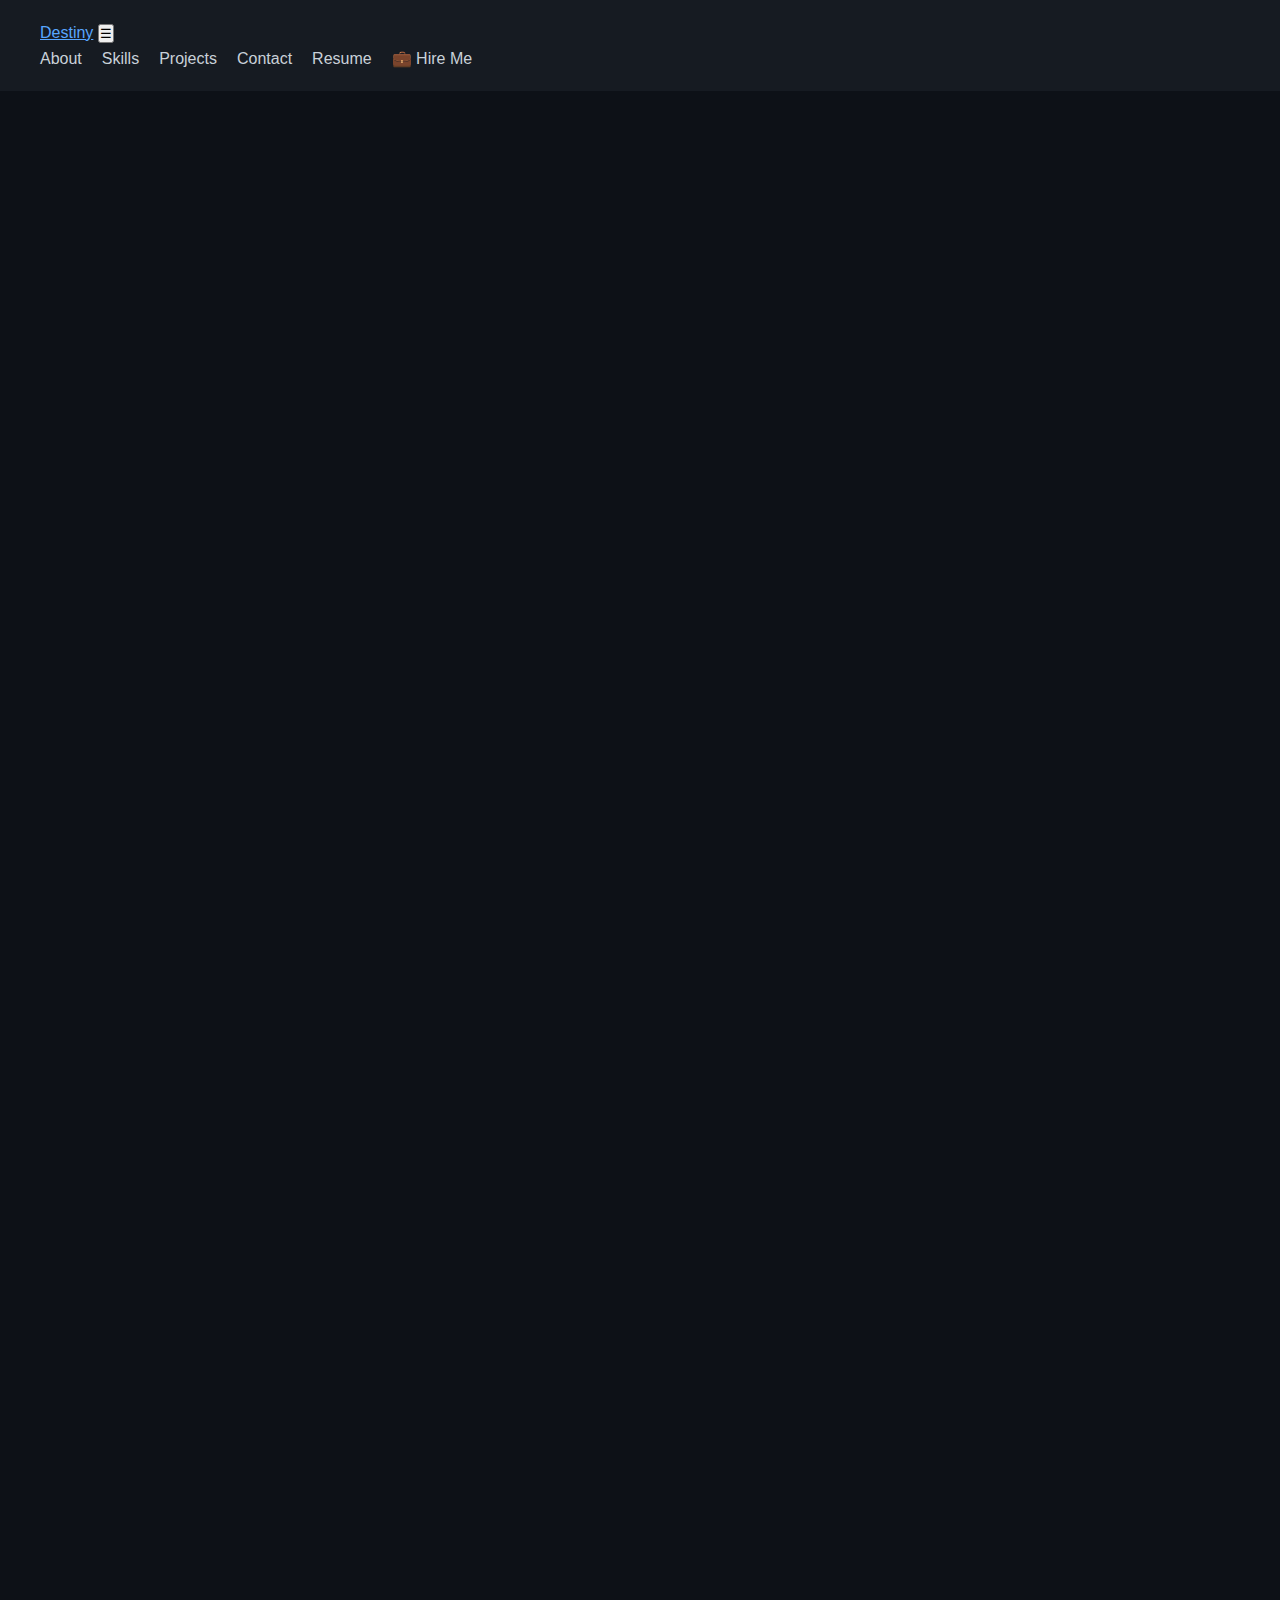
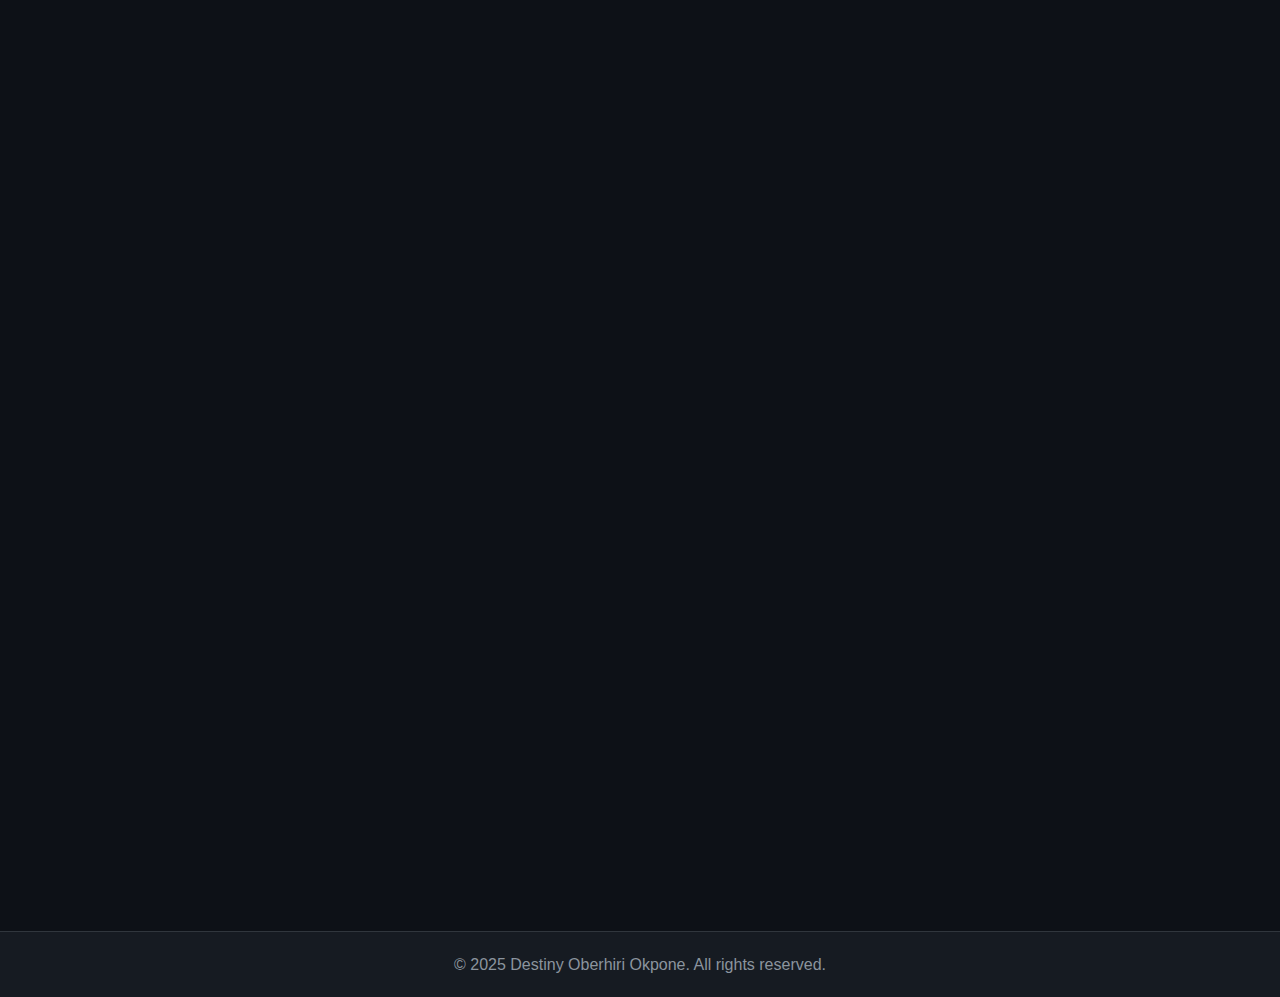
<file: index.html>
<!DOCTYPE html>
<html lang="en">
<head>
  <meta charset="UTF-8" />
  <meta name="viewport" content="width=device-width, initial-scale=1.0" />
  <meta name="description" content="Destiny Oberhiri Okpone — Full Stack Developer | Responsive web apps, clean code, fast delivery." />
  <title>Destiny | Full Stack Developer</title>
  <link rel="icon" href="/favicon.ico" />
  <link rel="stylesheet" href="style.css" />
</head>
<body>
  <header class="site-header">
    <div class="container header-inner">
      <a class="logo" href="#hero">Destiny</a>
      <button id="nav-toggle" class="nav-toggle" aria-label="open navigation">☰</button>
      <nav id="nav" class="nav">
        <ul>
          <li><a href="#hero">About</a></li>
          <li><a href="#skills">Skills</a></li>
          <li><a href="#projects">Projects</a></li>
          <li><a href="#contact">Contact</a></li>
          <li><a href="resume/index.html" class="btn-outline">Resume</a></li>
          <li><a href="https://wa.me/2348024294921" target="_blank" class="btn-primary">💼 Hire Me</a></li>
        </ul>
      </nav>
    </div>
  </header>

  <main>
    <section id="hero" class="hero reveal">
      <div class="container hero-grid">
        <div class="hero-left">
          <img src="img.jpg" alt="Destiny's photo" class="profile-img" onerror="this.style.display='none'" />
        </div>
        <div class="hero-right">
          <h1>Hi, I’m Destiny 👋</h1>
          <h2>Full Stack Web Developer</h2>
          <p>
            I build responsive, fast, and user-friendly web apps. I focus on clean code,
            great UX, and shipping projects that help businesses grow.
          </p>
          <div class="hero-actions">
            <a href="https://wa.me/2348024294921" target="_blank" class="btn-primary">💬 Hire me on WhatsApp</a>
            <a href="resume/index.html" class="btn-outline">📄 View my CV</a>
          </div>
          <p class="small">Find me on: <a href="https://github.com/S0NOFGOD" target="_blank">GitHub</a> • <a href="https://www.linkedin.com/in/destiny-okpone-b2b7872b9/" target="_blank">LinkedIn</a> • <a href="https://www.fiverr.com/destiny_okpone/buying?source=avatar_menu_profile" target="_blank">Fiverr</a></p>
        </div>
      </div>
    </section>

    <section id="skills" class="reveal">
      <div class="container">
        <h2>Skills</h2>
        <div class="skills-grid">
          <div class="skill-card">
            <h3>Frontend</h3>
            <p>HTML, CSS, JavaScript, React</p>
          </div>
          <div class="skill-card">
            <h3>Backend</h3>
            <p>Node.js, Express, REST APIs</p>
          </div>
          <div class="skill-card">
            <h3>Tools</h3>
            <p>Git, Firebase, VS Code, Netlify, Vercel</p>
          </div>
        </div>
      </div>
    </section>

    <section id="projects" class="reveal">
      <div class="container">
        <h2>Projects</h2>
        <p class="muted">Live demos and source code — click "View live" to open a deployed demo, or "View code" to see the repository.</p>

        <div class="project-grid">
          <!-- Project 1 -->
          <article class="project-card">
            <img src="Capture.PNG" alt="Landing Page demo" onerror="this.style.display='none'"/>
            <h3>Coconut Oil - Landing Page</h3>
            <p>A responsive promotional landing page for a product — clean layout and mobile-first design.</p>
            <div class="project-links">
              <a href="landing-page/index.html" target="_blank" class="btn-primary">View Live</a>
              <a href="landing-page/index.html" target="_blank" class="btn-outline">View Code</a>
            </div>
          </article>

          <!-- Project 2 -->
          <article class="project-card">
            <img src="Capture2.PNG" alt="Calculator app" onerror="this.style.display='none'"/>
            <h3>Calculator App</h3>
            <p>A fast, modern calculator built with vanilla JavaScript.</p>
            <div class="project-links">
              <a href="calculator/index.html" target="_blank" class="btn-primary">View Live</a>
              <a href="calculator/index.html" target="_blank" class="btn-outline">View Code</a>
            </div>
          </article>

          <!-- Project 3 -->
          <article class="project-card">
            <img src="Capture3.PNG" alt="To-do app" onerror="this.style.display='none'"/>
            <h3>To‑Do List</h3>
            <p>User-friendly task manager with add/edit/remove and local storage support.</p>
            <div class="project-links">
              <a href="to-do-list/index.html" target="_blank" class="btn-primary">View Live</a>
              <a href="to-do-list/index.html" target="_blank" class="btn-outline">View Code</a>
            </div>
          </article>

          <!-- Project 4 -->
          <article class="project-card">
            <img src="Capture4.PNG" alt="Login page" onerror="this.style.display='none'"/>
            <h3>Login Page</h3>
            <p>Simple and secure login UI (mock backend for demo) — focus on accessibility and UX.</p>
            <div class="project-links">
              <a href="loginpage/index.html" target="_blank" class="btn-primary">View Live</a>
              <a href="loginpage/index.html" target="_blank" class="btn-outline">View Code</a>
            </div>
          </article>

          <!-- Project 5 -->
          <article class="project-card">
            <img src="Capture5.PNG" alt="Weather app" onerror="this.style.display='none'"/>
            <h3>Weather App</h3>
            <p>Search weather by city with API integration and clean UI.</p>
            <div class="project-links">
              <a href="weather-app/index.html" target="_blank" class="btn-primary">View Live</a>
              <a href="weather-app/index.html" target="_blank" class="btn-outline">View Code</a>
            </div>
          </article>
        </div>
      </div>
    </section>

    <section id="testimonials" class="reveal">
      <div class="container">
        <h2>What clients say</h2>
        <div class="testimonial-card">
          <p>„Destiny delivered our landing page on time and exceeded expectations.“ — Frank Ejovi</p>
        </div>
      </div>
    </section>

    <section id="contact" class="reveal">
      <div class="container">
        <h2>Contact</h2>
        <p>Email: <a href="mailto:destiny.okpone@gmail.com">destiny.okpone@gmail.com</a></p>
        <p>Or message me on WhatsApp:</p>
        <a href="https://wa.me/2348024294921" target="_blank" class="btn-primary">Chat on WhatsApp</a>

        <h3 style="margin-top:24px">Send a message</h3>
        <!-- Simple mailto contact form (works immediately, no backend required) -->
        <form id="contactForm" class="contact-form">
          <label for="name">Your name</label>
          <input id="name" name="name" type="text" required />

          <label for="email">Your email</label>
          <input id="email" name="email" type="email" required />

          <label for="message">Message</label>
          <textarea id="message" name="message" rows="5" required></textarea>

          <button type="submit" class="btn-primary">Send</button>
        </form>

        <p style="margin-top:18px">Also find me on: <a href="https://github.com/S0NOFGOD" target="_blank">GitHub</a> | <a href="https://www.linkedin.com/in/destiny-okpone-b2b7872b9/" target="_blank">LinkedIn</a> | <a href="https://www.fiverr.com/destiny_okpone/buying?source=avatar_menu_profile" target="_blank">Fiverr</a></p>
      </div>
    </section>
  </main>

  <footer>
    <div class="container">
      <p>© 2025 Destiny Oberhiri Okpone. All rights reserved.</p>
    </div>
  </footer>

  <script src="script.js"></script>
</body>
</html>
</file>
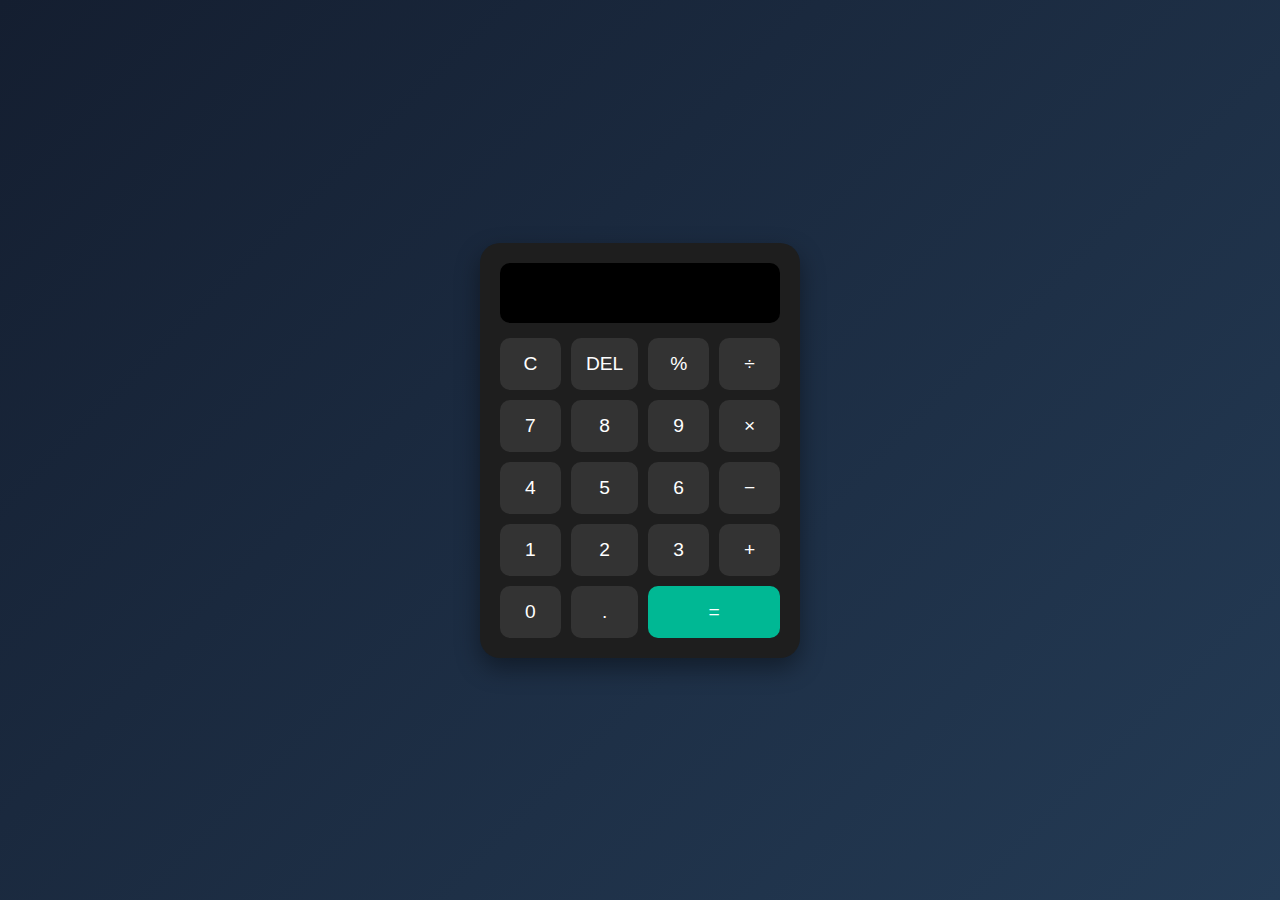
<file: calculator/index.html>
<!DOCTYPE html>
<html lang="en">
<head>
  <meta charset="UTF-8">
  <meta name="viewport" content="width=device-width, initial-scale=1.0">
  <title>Modern Calculator</title>
  <link rel="stylesheet" href="style.css">
</head>
<body>
  <div class="calculator">
    <input type="text" id="display" disabled>
    <div class="buttons">
      <button class="btn" onclick="clearDisplay()">C</button>
      <button class="btn" onclick="deleteLast()">DEL</button>
      <button class="btn" onclick="append('%')">%</button>
      <button class="btn" onclick="append('/')">÷</button>

      <button class="btn" onclick="append('7')">7</button>
      <button class="btn" onclick="append('8')">8</button>
      <button class="btn" onclick="append('9')">9</button>
      <button class="btn" onclick="append('*')">×</button>

      <button class="btn" onclick="append('4')">4</button>
      <button class="btn" onclick="append('5')">5</button>
      <button class="btn" onclick="append('6')">6</button>
      <button class="btn" onclick="append('-')">−</button>

      <button class="btn" onclick="append('1')">1</button>
      <button class="btn" onclick="append('2')">2</button>
      <button class="btn" onclick="append('3')">3</button>
      <button class="btn" onclick="append('+')">+</button>

      <button class="btn" onclick="append('0')">0</button>
      <button class="btn" onclick="append('.')">.</button>
      <button class="btn equal" onclick="calculate()">=</button>
    </div>
  </div>
  <script src="script.js"></script>
</body>
</html>
</file>
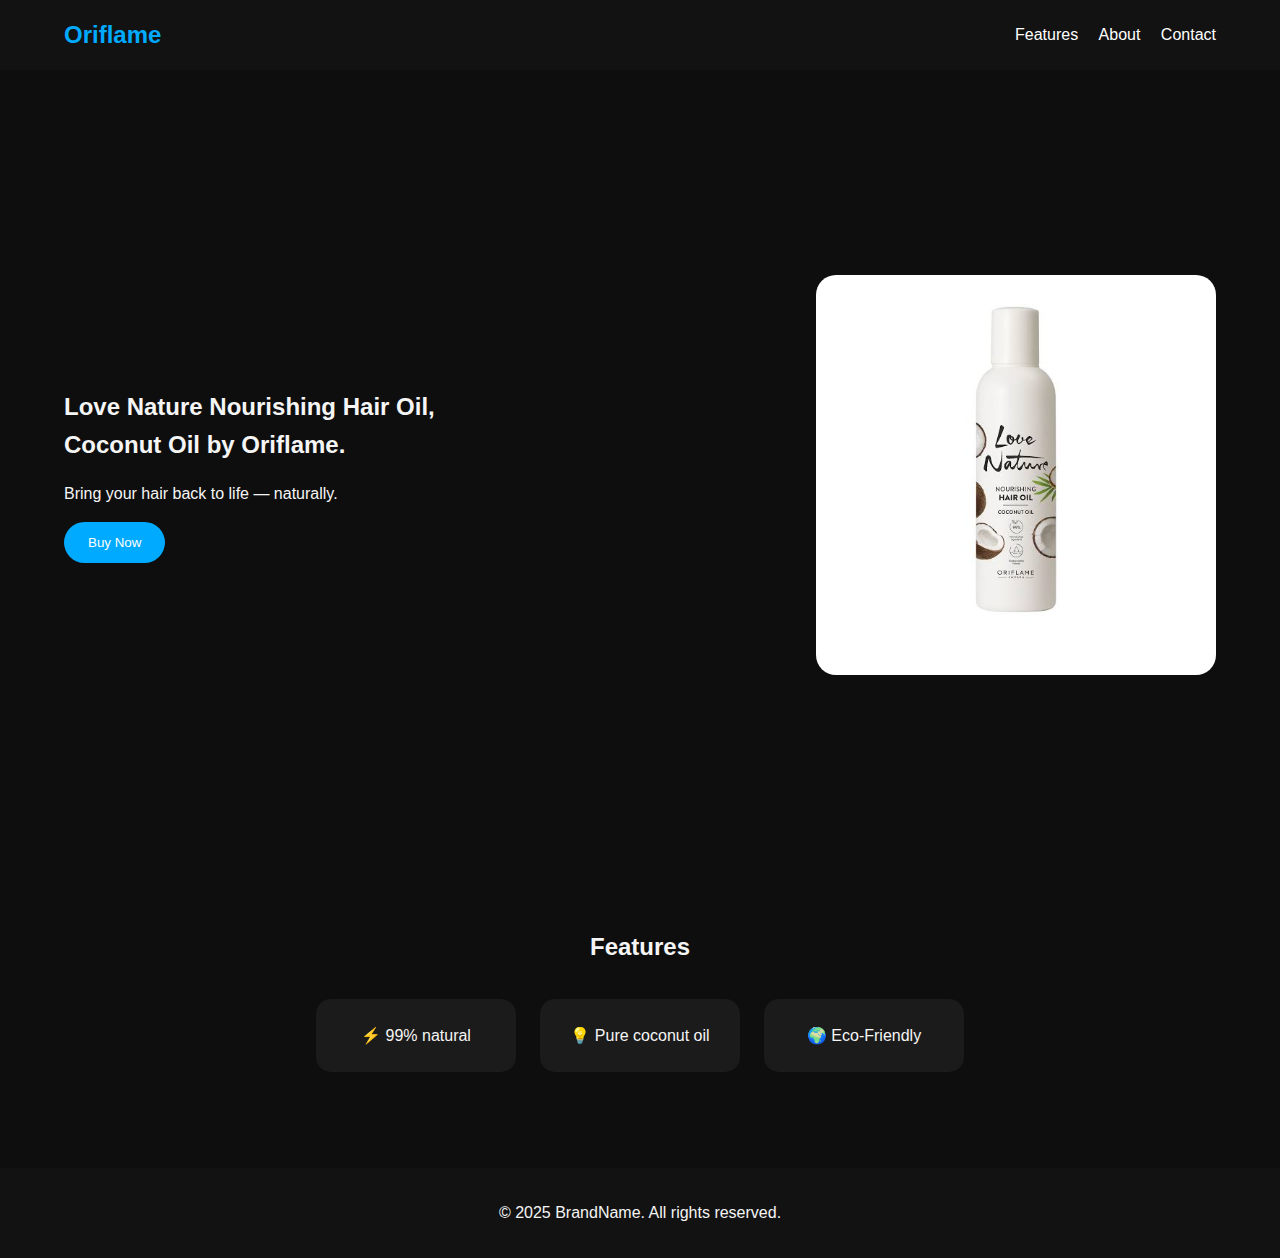
<file: landing-page/index.html>
<!DOCTYPE html>
<html lang="en">
<head>
  <meta charset="UTF-8">
  <meta name="viewport" content="width=device-width, initial-scale=1.0">
  <title>Modern Product Landing Page</title>
  <link rel="stylesheet" href="style.css">
</head>
<body>
  <!-- Header / Navigation -->
  <header>
    <h1 class="logo">Oriflame</h1>
    <nav>
      <a href="#features">Features</a>
      <a href="#about">About</a>
      <a href="#contact">Contact</a>
    </nav>
  </header>

  <!-- Hero Section -->
  <section class="hero">
    <div class="hero-text">
      <h2>Love Nature Nourishing Hair Oil,<br>
           Coconut Oil by Oriflame.</h2>
      <p>Bring your hair back to life — naturally.</p>
      <button>Buy Now</button>
    </div>
    <img src="oriflame.jpg" alt="Product Image">
  </section>

  <!-- Features Section -->
  <section id="features">
    <h2>Features</h2>
    <div class="features-container">
      <div class="feature">⚡ 99% natural</div>
      <div class="feature">💡 Pure coconut oil</div>
      <div class="feature">🌍 Eco-Friendly</div>
    </div>
  </section>

  <!-- Footer -->
  <footer>
    <p>© 2025 BrandName. All rights reserved.</p>
  </footer>

  <script src="script.js"></script>
</body>
</html>
</file>
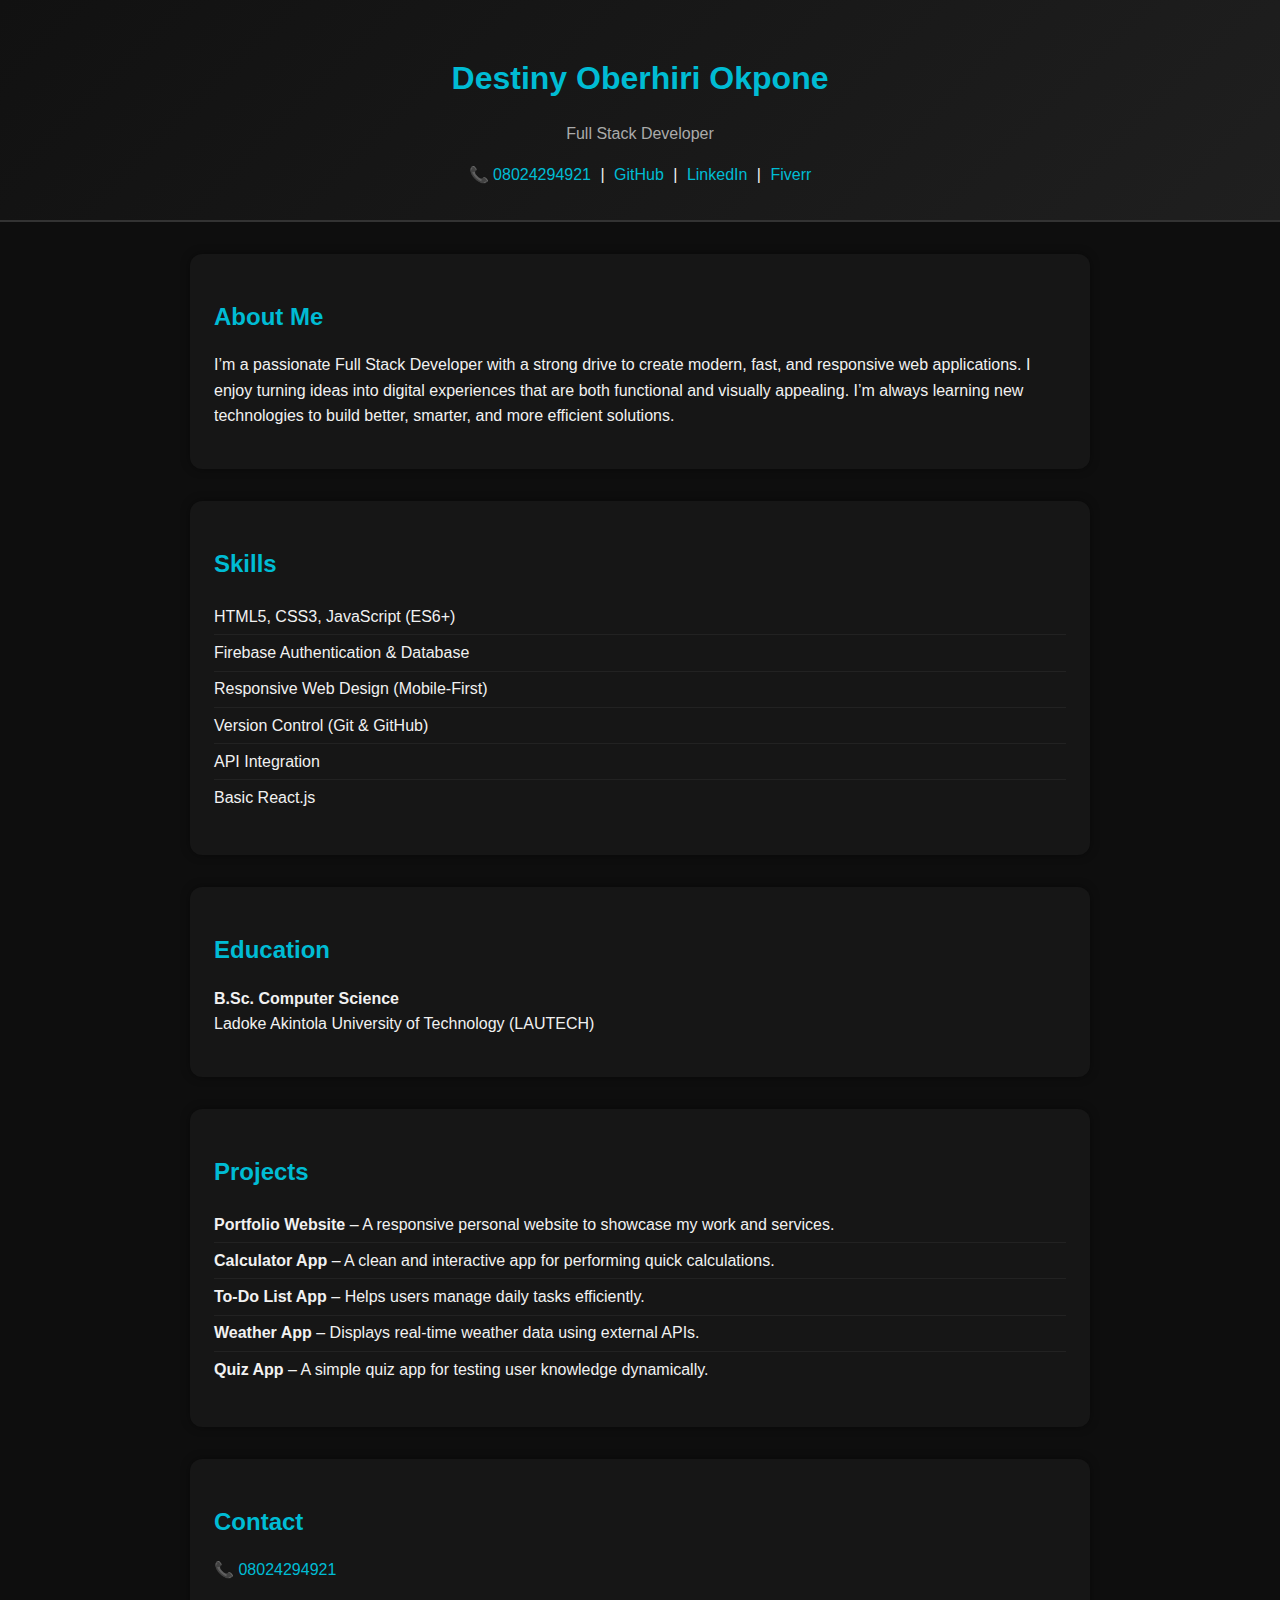
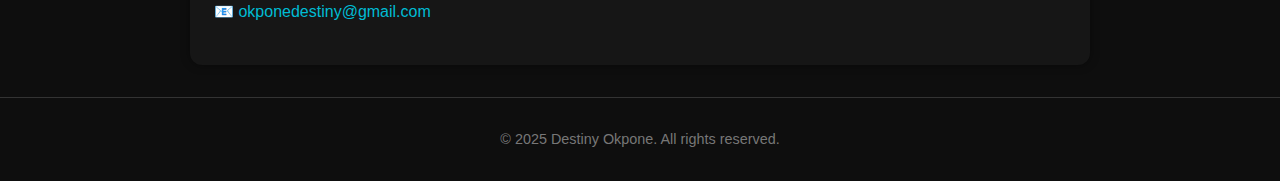
<file: resume/index.html>
<!DOCTYPE html>
<html lang="en">
<head>
  <meta charset="UTF-8">
  <meta name="viewport" content="width=device-width, initial-scale=1.0">
  <title>Destiny Okpone | Resume</title>
  <link rel="stylesheet" href="resume.css">
</head>
<body>
  <header class="header">
    <div class="h1"><h1>Destiny Oberhiri Okpone</h1></div>
    <p class="subtitle">Full Stack Developer</p>
    <div class="links">
      <a href="tel:+2348024294921">📞 08024294921</a> |
      <a href="https://github.com/S0NOFGOD" target="_blank">GitHub</a> |
      <a href="https://www.linkedin.com/in/destiny-okpone-b2b7872b9/" target="_blank">LinkedIn</a> |
      <a href="https://www.fiverr.com/destiny_okpone/buying?source=avatar_menu_profile" target="_blank">Fiverr</a>
    </div>
  </header>

  <main class="container">
    <section class="about">
      <h2>About Me</h2>
      <p>
        I’m a passionate Full Stack Developer with a strong drive to create modern, fast, and responsive web applications. 
        I enjoy turning ideas into digital experiences that are both functional and visually appealing.
        I’m always learning new technologies to build better, smarter, and more efficient solutions.
      </p>
    </section>

    <section class="skills">
      <h2>Skills</h2>
      <ul>
        <li>HTML5, CSS3, JavaScript (ES6+)</li>
        <li>Firebase Authentication & Database</li>
        <li>Responsive Web Design (Mobile-First)</li>
        <li>Version Control (Git & GitHub)</li>
        <li>API Integration</li>
        <li>Basic React.js</li>
      </ul>
    </section>

    <section class="education">
      <h2>Education</h2>
      <p><strong>B.Sc. Computer Science</strong><br>
      Ladoke Akintola University of Technology (LAUTECH)</p>
    </section>

    <section class="projects">
      <h2>Projects</h2>
      <ul>
        <li><strong>Portfolio Website</strong> – A responsive personal website to showcase my work and services.</li>
        <li><strong>Calculator App</strong> – A clean and interactive app for performing quick calculations.</li>
        <li><strong>To-Do List App</strong> – Helps users manage daily tasks efficiently.</li>
        <li><strong>Weather App</strong> – Displays real-time weather data using external APIs.</li>
        <li><strong>Quiz App</strong> – A simple quiz app for testing user knowledge dynamically.</li>
      </ul>
    </section>

    <section class="contact">
      <h2>Contact</h2>
      <p>📞 <a href="tel:+2348024294921">08024294921</a></p>
      <p>📧 <a href="mailto:okponedestiny@gmail.com">okponedestiny@gmail.com</a></p>
    </section>
  </main>

  <footer>
    <p>© 2025 Destiny Okpone. All rights reserved.</p>
  </footer>
</body>
</html>
</file>
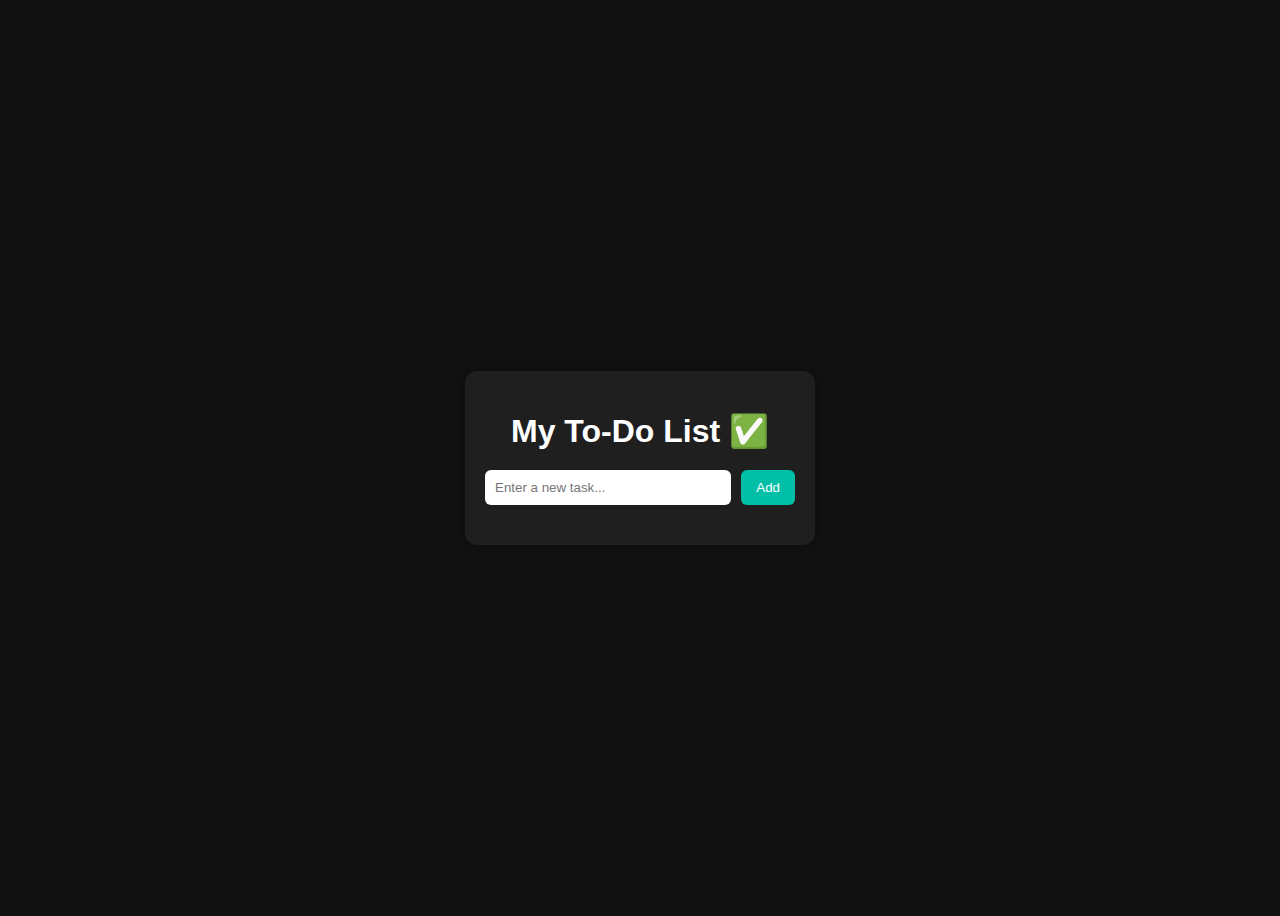
<file: to-do-list/index.html>
<!DOCTYPE html>
<html lang="en">
<head>
  <meta charset="UTF-8">
  <meta name="viewport" content="width=device-width, initial-scale=1.0">
  <title>Modern To-Do List</title>
  <link rel="stylesheet" href="style.css">
</head>
<body>
  <div class="container">
    <h1>My To-Do List ✅</h1>

    <div class="input-section">
      <input type="text" id="task-input" placeholder="Enter a new task...">
      <button id="add-btn">Add</button>
    </div>

    <ul id="task-list"></ul>
  </div>

  <script src="script.js"></script>
</body>
</html>
</file>
<file: calculator/style.css>
* {
  margin: 0;
  padding: 0;
  box-sizing: border-box;
  font-family: 'Poppins', sans-serif;
}

body {
  height: 100vh;
  display: flex;
  justify-content: center;
  align-items: center;
  background: linear-gradient(135deg, #141E30, #243B55);
}

.calculator {
  width: 320px;
  background: #1e1e1e;
  border-radius: 20px;
  box-shadow: 0 10px 25px rgba(0, 0, 0, 0.4);
  padding: 20px;
}

#display {
  width: 100%;
  height: 60px;
  background: #000;
  color: #0ff;
  font-size: 2rem;
  text-align: right;
  border: none;
  border-radius: 10px;
  margin-bottom: 15px;
  padding: 10px;
}

.buttons {
  display: grid;
  grid-template-columns: repeat(4, 1fr);
  gap: 10px;
}

.btn {
  background: #333;
  color: #fff;
  font-size: 1.2rem;
  border: none;
  border-radius: 10px;
  padding: 15px;
  cursor: pointer;
  transition: 0.2s;
}

.btn:hover {
  background: #555;
}

.equal {
  grid-column: span 2;
  background: #00b894;
}

.equal:hover {
  background: #019875;
}
</file>
<file: resume/resume.css>
body {
  font-family: 'Poppins', sans-serif;
  background-color: #0e0e0e;
  color: #f1f1f1;
  margin: 0;
  padding: 0;
  line-height: 1.6;
}

header {
  text-align: center;
  padding: 2rem 1rem;
  background: linear-gradient(135deg, #111, #1f1f1f);
  border-bottom: 2px solid #333;
}

header h1 {
  font-size: 2rem;
  margin-bottom: 0.5rem;
  color: #00bcd4;
  text-align: center;
}

header .subtitle {
  color: #aaa;
  font-weight: 300;
}

header .links a {
  color: #00bcd4;
  text-decoration: none;
  margin: 0 5px;
}

header .links a:hover {
  text-decoration: underline;
}

.container {
  max-width: 900px;
  margin: 2rem auto;
  padding: 0 1rem;
}

section {
  margin-bottom: 2rem;
  padding: 1.5rem;
  background: #161616;
  border-radius: 12px;
  box-shadow: 0 0 10px rgba(0,0,0,0.4);
}

section h2 {
  color: #00bcd4;
  margin-bottom: 1rem;
}

ul {
  list-style: none;
  padding-left: 0;
}

ul li {
  padding: 0.3rem 0;
  border-bottom: 1px solid #222;
}

ul li:last-child {
  border-bottom: none;
}

a {
  color: #00bcd4;
  text-decoration: none;
}

a:hover {
  text-decoration: underline;
}

footer {
  text-align: center;
  padding: 1rem 0;
  border-top: 1px solid #333;
  color: #777;
  font-size: 0.9rem;
}
</file>
<file: to-do-list/style.css>
* {
  box-sizing: border-box;
  font-family: 'Poppins', sans-serif;
}

body {
  background: #121212;
  color: #fff;
  display: flex;
  justify-content: center;
  align-items: center;
  height: 100vh;
}

.container {
  background: #1f1f1f;
  padding: 20px;
  border-radius: 12px;
  width: 350px;
  box-shadow: 0 0 15px rgba(0,0,0,0.4);
}

h1 {
  text-align: center;
  margin-bottom: 20px;
}

.input-section {
  display: flex;
  gap: 10px;
}

input {
  flex: 1;
  padding: 10px;
  border: none;
  border-radius: 6px;
}

button {
  background: #00bfa6;
  border: none;
  padding: 10px 15px;
  border-radius: 6px;
  color: white;
  cursor: pointer;
}

button:hover {
  background: #00a38e;
}

ul {
  list-style: none;
  margin-top: 20px;
  padding: 0;
}

li {
  background: #2b2b2b;
  margin-bottom: 10px;
  padding: 10px;
  border-radius: 6px;
  display: flex;
  justify-content: space-between;
  align-items: center;
}

li.completed {
  text-decoration: line-through;
  color: gray;
}
</file>
<file: style.css>
/* Reset default browser styling */
* {
  margin: 0;
  padding: 0;
  box-sizing: border-box;
  font-family: "Poppins", sans-serif;
}

/* Body styling */
body {
  background-color: #0d1117;
  color: #c9d1d9;
  line-height: 1.6;
}

/* Header */
header {
  background: #161b22;
  padding: 20px 40px;
  display: flex;
  justify-content: space-between;
  align-items: center;
  position: sticky;
  top: 0;
  z-index: 100;
}

header h1 {
  color: #58a6ff;
  font-size: 1.5rem;
}

nav ul {
  list-style: none;
  display: flex;
  gap: 20px;
}

nav a {
  color: #c9d1d9;
  text-decoration: none;
  font-weight: 500;
  transition: color 0.3s ease;
}

nav a:hover {
  color: #58a6ff;
}

/* Hero section */
#hero {
  text-align: center;
  padding: 100px 20px;
}

#hero img {
  width: 140px;
  height: 140px;
  border-radius: 50%;
  border: 3px solid #58a6ff;
  margin-bottom: 20px;
}

#hero h2 {
  color: #58a6ff;
  margin-bottom: 10px;
}

#hero p {
  color: #c9d1d9;
  max-width: 500px;
  margin: 0 auto;
}

/* Hire Me Button */
.hire-btn {
  display: inline-block;
  margin-top: 20px;
  padding: 12px 30px;
  background: #58a6ff;
  color: #fff;
  text-decoration: none;
  border-radius: 8px;
  font-weight: 600;
  transition: 0.3s;
}

.hire-btn:hover {
  background: #1f6feb;
  transform: translateY(-3px);
}

/* Nav Hire link */
.nav-hire {
  background: #58a6ff;
  color: white !important;
  padding: 8px 16px;
  border-radius: 6px;
  transition: 0.3s;
}

.nav-hire:hover {
  background: #1f6feb;
  transform: translateY(-2px);
}

/* Sections */
section {
  padding: 60px 20px;
  max-width: 900px;
  margin: auto;
}

h2 {
  color: #58a6ff;
  margin-bottom: 20px;
  text-align: center;
}

/* Skills */
#skills ul {
  display: flex;
  flex-wrap: wrap;
  justify-content: center;
  gap: 15px;
}

#skills li {
  background: #161b22;
  padding: 10px 20px;
  border-radius: 8px;
  border: 1px solid #30363d;
}

/* Projects */
.project {
  background: #161b22;
  border: 1px solid #30363d;
  border-radius: 10px;
  padding: 20px;
  margin-bottom: 20px;
  transition: transform 0.3s ease;
}

.project:hover {
  transform: translateY(-5px);
}

/* Contact */
#contact {
  text-align: center;
}

#contact a {
  color: #58a6ff;
  text-decoration: none;
}

a {
  color: #58a6ff;
}

/* Footer */
footer {
  text-align: center;
  padding: 20px;
  background: #161b22;
  border-top: 1px solid #30363d;
  color: #8b949e;
}

/* Fade-in animation */
section {
  opacity: 0;
  transform: translateY(40px);
  transition: all 0.8s ease;
}

section.show {
  opacity: 1;
  transform: translateY(0);
}
</file>
<file: landing-page/style.css>
/* General Reset */
* {
  margin: 0;
  padding: 0;
  box-sizing: border-box;
}

body {
  font-family: 'Poppins', sans-serif;
  background-color: #0e0e0e;
  color: #f5f5f5;
  line-height: 1.6;
}

/* Header */
header {
  display: flex;
  justify-content: space-between;
  align-items: center;
  padding: 1rem 5%;
  background: #121212;
  position: sticky;
  top: 0;
}

.logo {
  font-size: 1.5rem;
  color: #00aaff;
}

nav a {
  color: #fff;
  margin-left: 1rem;
  text-decoration: none;
  transition: color 0.3s;
}

nav a:hover {
  color: #00aaff;
}

/* Hero Section */
.hero {
  display: flex;
  justify-content: space-between;
  align-items: center;
  padding: 4rem 5%;
  min-height: 90vh;
}

.hero-text h2 {
  font-size: 1.5rem;
}

.hero-text p {
  margin: 1rem 0;
}

button {
  background-color: #00aaff;
  color: #fff;
  border: none;
  padding: 0.8rem 1.5rem;
  border-radius: 25px;
  cursor: pointer;
  transition: background 0.3s;
}

button:hover {
  background-color: #0077cc;
}

.hero img {
  width: 400px;
  border-radius: 20px;
}

/* Features */
#features {
  padding: 3rem 5%;
  text-align: center;
}

.features-container {
  display: flex;
  justify-content: center;
  gap: 1.5rem;
  margin-top: 2rem;
}

.feature {
  background: #1b1b1b;
  padding: 1.5rem;
  border-radius: 15px;
  width: 200px;
}

/* Footer */
footer {
  text-align: center;
  padding: 2rem;
  background: #121212;
  margin-top: 3rem;
}
</file>
